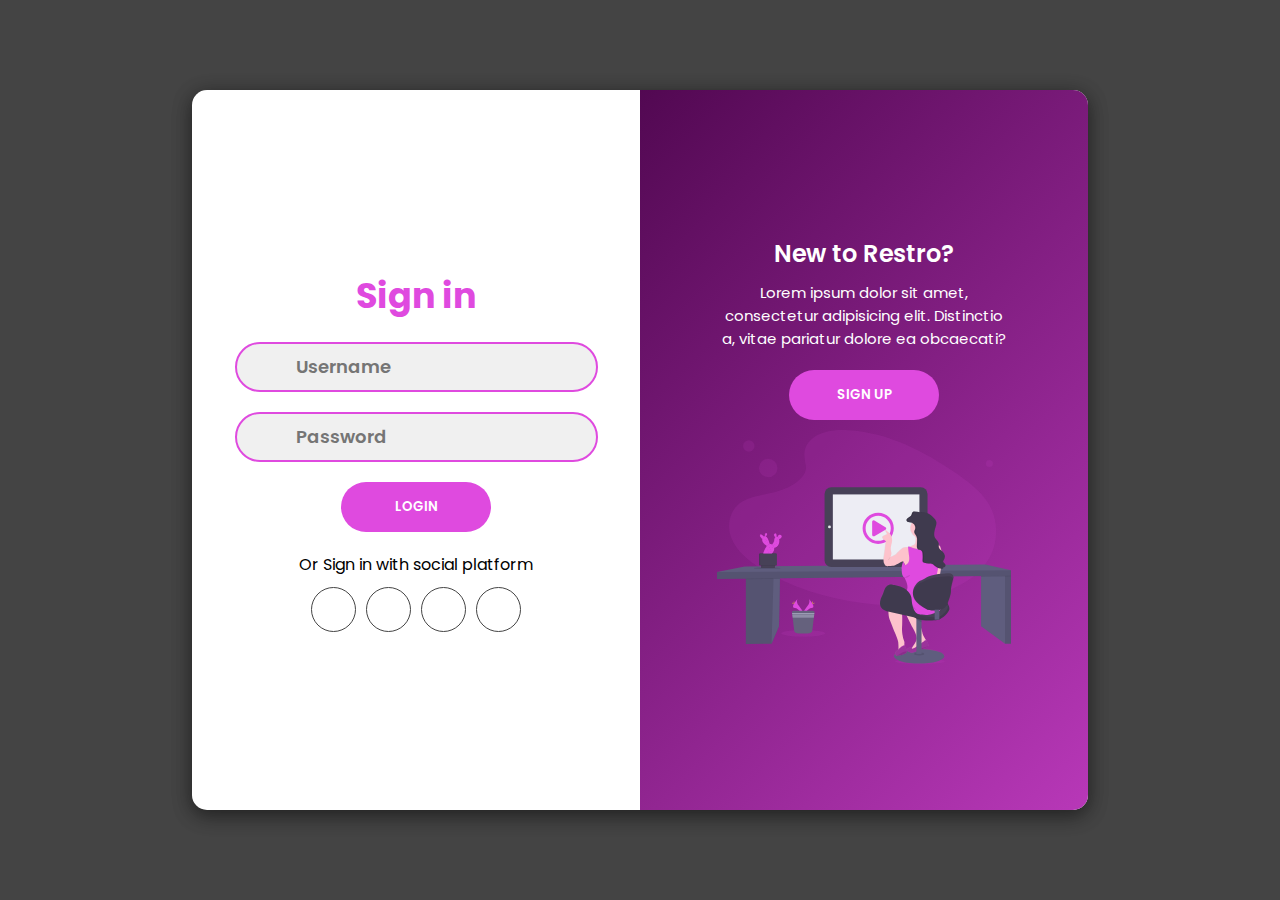
<file: Login/login.html>
<!DOCTYPE html>
<html lang="en">
  <head>
    <meta charset="UTF-8" />
    <meta name="viewport" content="width=device-width, initial-scale=1.0" />
    <title>Login Idea</title>
    <link rel="stylesheet" href="./login.css" />
    <link
      rel="stylesheet"
      href="https://cdnjs.cloudflare.com/ajax/libs/font-awesome/6.4.2/css/all.min.css"
      integrity="sha512-z3gLpd7yknf1YoNbCzqRKc4qyor8gaKU1qmn+CShxbuBusANI9QpRohGBreCFkKxLhei6S9CQXFEbbKuqLg0DA=="
      crossorigin="anonymous"
      referrerpolicy="no-referrer"
    />
    <link rel="preconnect" href="https://fonts.googleapis.com" />
    <link rel="preconnect" href="https://fonts.gstatic.com" crossorigin />
    <link
      href="https://fonts.googleapis.com/css2?family=Poppins:wght@300;400;500;600;700;800&display=swap"
      rel="stylesheet"
    />
  </head>
  <body>
    <div class="container">
      <div class="signin-signup">
        <form action="" class="sign-in-form">
          <h2 class="title">Sign in</h2>
          <div class="input-field">
            <i class="fas fa-user"></i>
            <input type="text" placeholder="Username" />
          </div>
          <div class="input-field">
            <i class="fas fa-lock"></i>
            <input type="password" placeholder="Password" />
          </div>
          <input type="submit" value="Login" class="btn" />
          <p class="social-text">Or Sign in with social platform</p>
          <div class="social-media">
            <a href="#" class="social-icon">
              <i class="fab fa-facebook"></i>
            </a>
            <a href="" class="social-icon">
              <i class="fab fa-twitter"></i>
            </a>
            <a href="" class="social-icon">
              <i class="fab fa-google"></i>
            </a>
            <a href="" class="social-icon">
              <i class="fab fa-linkedin-in"></i>
            </a>
          </div>
          <p class="account-text">
            Don't have an account? <a href="#" id="sign-up-btn2">Sign up</a>
          </p>
        </form>
        <form action="" class="sign-up-form">
          <h2 class="title">Sign up</h2>
          <div class="input-field">
            <i class="fas fa-user"></i>
            <input type="text" placeholder="Username" />
          </div>
          <div class="input-field">
            <i class="fas fa-envelope"></i>
            <input type="text" placeholder="Email" />
          </div>
          <div class="input-field">
            <i class="fas fa-lock"></i>
            <input type="password" placeholder="Password" />
          </div>
          <input type="submit" value="Sign up" class="btn" />
          <p class="social-text">Or Sign in with social platform</p>
          <div class="social-media">
            <a href="#" class="social-icon">
              <i class="fab fa-facebook"></i>
            </a>
            <a href="" class="social-icon">
              <i class="fab fa-twitter"></i>
            </a>
            <a href="" class="social-icon">
              <i class="fab fa-google"></i>
            </a>
            <a href="" class="social-icon">
              <i class="fab fa-linkedin-in"></i>
            </a>
          </div>
          <p class="account-text">
            Already have an account? <a href="#" id="sign-in-btn2">Sign in</a>
          </p>
        </form>
      </div>
      <div class="panels-container">
        <div class="panel left-panel">
          <div class="content">
            <h3>Member of Restro?</h3>
            <p>
              Lorem ipsum dolor sit amet, consectetur adipisicing elit.
              Distinctio a, vitae pariatur dolore ea obcaecati?
            </p>
            <button class="btn" id="sign-in-btn">Sign in</button>
          </div>
          <img src="./assets/signin.svg" alt="" class="image" />
        </div>
        <div class="panel right-panel">
          <div class="content">
            <h3>New to Restro?</h3>
            <p>
              Lorem ipsum dolor sit amet, consectetur adipisicing elit.
              Distinctio a, vitae pariatur dolore ea obcaecati?
            </p>
            <button class="btn" id="sign-up-btn">Sign up</button>
          </div>
          <img src="./assets/signup.svg" alt="" class="image" />
        </div>
      </div>
    </div>

    <script src="./login.js"></script>
  </body>
</html>
</file>
<file: Login/login.css>
* {
  margin: 0;
  padding: 0;
  box-sizing: border-box;
  font-family: "Poppins", sans-serif;
}

body {
  display: flex;
  align-items: center;
  justify-content: center;
  min-height: 100vh;
  background: #444;
}

.container {
  position: relative;
  width: 70vw;
  height: 80vh;
  background: #fff;
  border-radius: 15px;
  box-shadow: 0 4px 20px 0 rgba(0, 0, 0, 0.3), 0 6px 20px 0 rgba(0, 0, 0, 0.3);
  overflow: hidden;
}

.container::before {
  content: "";
  position: absolute;
  top: 0;
  left: -50%;
  width: 100%;
  height: 100%;
  background: linear-gradient(-45deg, #df4adf, #520852);
  z-index: 6;
  transform: translateX(100%);
  transition: 1s ease-in-out;
}

.signin-signup {
  position: absolute;
  top: 0;
  left: 0;
  width: 100%;
  height: 100%;
  display: flex;
  align-items: center;
  justify-content: space-around;
  z-index: 5;
}

form {
  display: flex;
  align-items: center;
  justify-content: center;
  flex-direction: column;
  widows: 40%;
  min-width: 238px;
  padding: 0 10px;
}

form.sign-in-form {
  opacity: 1;
  transition: 0.5s ease-in-out;
  transition-delay: 1s;
}

form.sign-up-form {
  opacity: 0;
  transition: 0.5s ease-in-out;
  transition-delay: 1s;
}

.title {
  font-size: 35px;
  color: #df4adf;
  margin-bottom: 10px;
}

.input-field {
  width: 100%;
  height: 50px;
  background: #f0f0f0;
  margin: 10px 0;
  border: 2px solid #df4adf;
  border-radius: 50px;
  display: flex;
  align-items: center;
}

.input-field i {
  flex: 1;
  text-align: center;
  color: #666;
  font-size: 18px;
}

.input-field input {
  flex: 5;
  background: none;
  border: none;
  outline: none;
  width: 100%;
  font-size: 18px;
  font-weight: 600;
  color: #444;
}

.btn {
  width: 150px;
  height: 50px;
  border: none;
  border-radius: 50px;
  background: #df4adf;
  color: #fff;
  font-weight: 600;
  margin: 10px 0;
  text-transform: uppercase;
  cursor: pointer;
}

.btn:hover {
  background: #c03cc0;
}

.social-text {
  margin: 10px 0;
  font-size: 16px;
}

.social-media {
  display: flex;
  justify-content: center;
}

.social-icon {
  height: 45px;
  width: 45px;
  display: flex;
  align-items: center;
  justify-content: center;
  color: #444;
  border: 1px solid #444;
  border-radius: 50px;
  margin: 0 5px;
}

a {
  text-decoration: none;
}

.social-icon:hover {
  color: #df4adf;
  border-color: #df4adf;
}

.panels-container {
  position: absolute;
  top: 0;
  left: 0;
  width: 100%;
  height: 100%;
  display: flex;
  align-items: center;
  justify-content: space-around;
}

.panel {
  display: flex;
  flex-direction: column;
  align-items: center;
  justify-content: center;
  width: 35%;
  min-width: 238px;
  padding: 0 10px;
  text-align: center;
  z-index: 6;
}

.left-panel {
  pointer-events: none;
}

.content {
  color: #fff;
  transition: 1.1s ease-in-out;
  transition-delay: 0.4s;
}

.panel h3 {
  font-size: 24px;
  font-weight: 600;
}

.panel p {
  font-size: 15px;
  padding: 10px 0;
}

.image {
  width: 100%;
  transition: 1.1s ease-in-out;
  transition-delay: 0.4s;
}

.left-panel .image,
.left-panel .content {
  transform: translateX(-200%);
}

.right-panel .image,
.right-panel .content {
  transform: translateX(0);
}

.account-text {
  display: none;
}

/* Animation */

.container.sign-up-mode::before {
  transform: translateX(0);
}

.container.sign-up-mode .right-panel .image,
.container.sign-up-mode .right-panel .content {
  transform: translateX(200%);
}

.container.sign-up-mode .left-panel .image,
.container.sign-up-mode .left-panel .content {
  transform: translateX(0);
}

.container.sign-up-mode form.sign-in-form {
  opacity: 0;
}

.container.sign-up-mode form.sign-up-form {
  opacity: 1;
}

.container.sign-up-mode .right-panel {
  pointer-events: none;
}

.container.sign-up-mode .left-panel {
  pointer-events: all;
}

/* Responsive */

@media (max-width: 779px) {
  .container {
    width: 100vw;
    height: 100vh;
  }
}

@media (max-width: 635px) {
  .container::before {
    display: none;
  }

  form {
    width: 80%;
  }

  form.sign-up-form {
    display: none;
  }

  .container.sign-up-mode2 form.sign-up-form {
    display: flex;
    opacity: 1;
  }

  .container.sign-up-mode2 form.sign-in-form {
    display: none;
  }

  .panels-container {
    display: none;
  }

  .account-text {
    display: initial;
    margin-top: 30px;
  }
}

@media (max-width: 320px) {
  form {
    width: 90%;
  }
}
</file>
